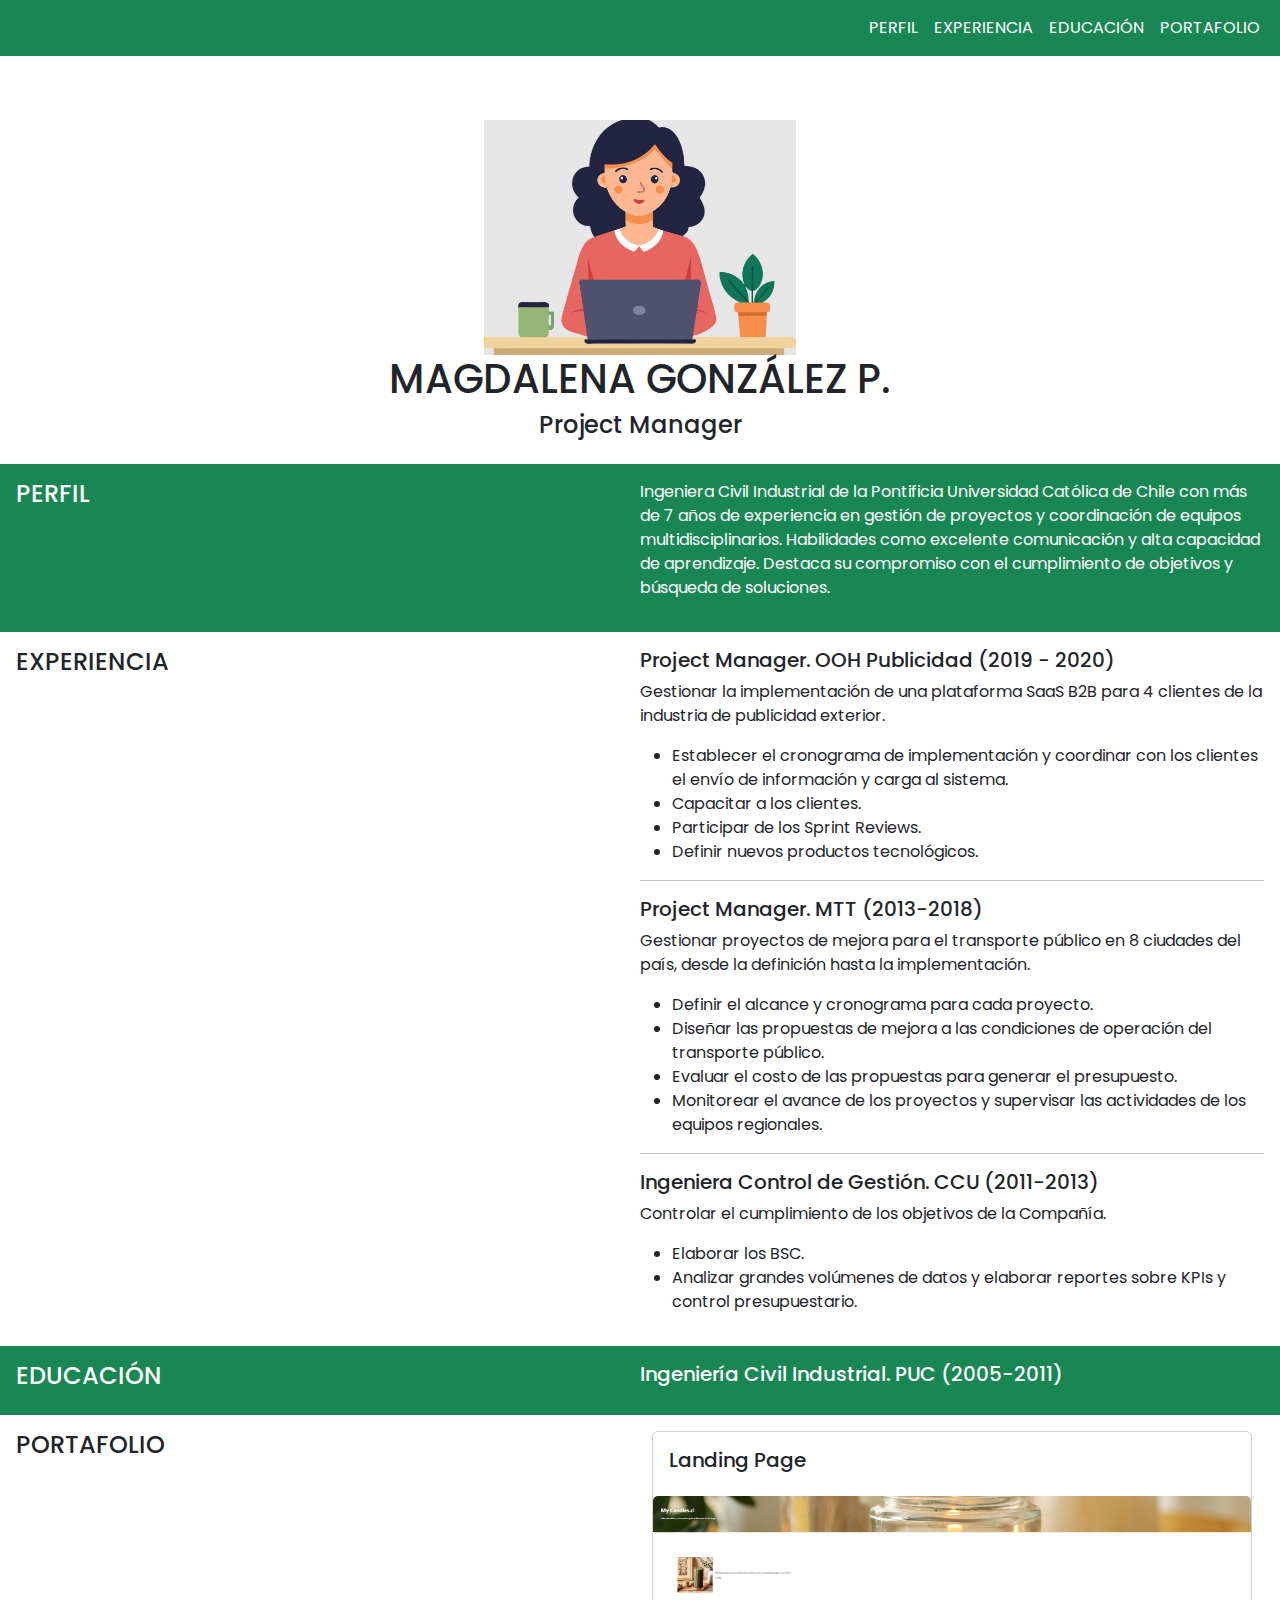
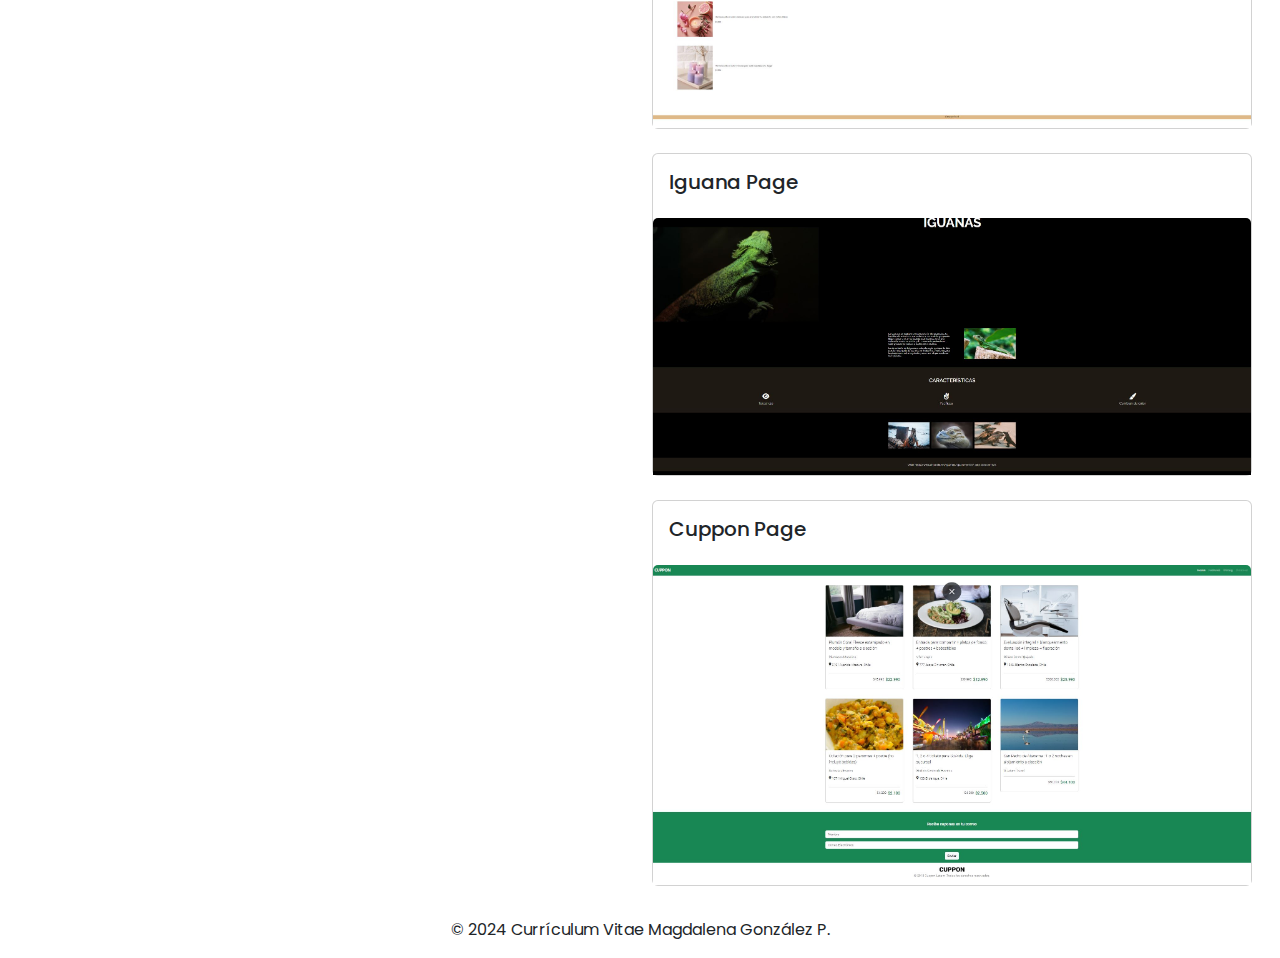
<file: index.html>
<!DOCTYPE html>
<html lang="es">

<head>
    <meta charset="UTF-8">
    <meta name="viewport" content="width=device-width, initial-scale=1.0">
    <title>Currículum Vitae</title>
    <link href="https://cdn.jsdelivr.net/npm/bootstrap@5.3.3/dist/css/bootstrap.min.css" rel="stylesheet"
        integrity="sha384-QWTKZyjpPEjISv5WaRU9OFeRpok6YctnYmDr5pNlyT2bRjXh0JMhjY6hW+ALEwIH" crossorigin="anonymous">
    <script src="https://cdn.jsdelivr.net/npm/bootstrap@5.3.3/dist/js/bootstrap.bundle.min.js"
        integrity="sha384-YvpcrYf0tY3lHB60NNkmXc5s9fDVZLESaAA55NDzOxhy9GkcIdslK1eN7N6jIeHz"
        crossorigin="anonymous"></script>
    <link rel="stylesheet" href="./assets/css/style.css">
</head>

<body class="poppins-regular">
    <!--navbar-->
    <nav class="navbar navbar-expand-lg bg-success" data-bs-theme="dark">
        <div class="container-fluid">
            <a class="navbar-brand fw-bold" href="#"></a>
            <button class="navbar-toggler" type="button" data-bs-toggle="collapse" data-bs-target="#navbarNavAltMarkup"
                aria-controls="navbarNavAltMarkup" aria-expanded="false" aria-label="Toggle navigation">
                <span class="navbar-toggler-icon"></span>
            </button>
            <div class="collapse navbar-collapse justify-content-end" id="navbarNavAltMarkup">
                <div class="navbar-nav">
                    <a class="nav-link active text-white" aria-current="page" href="#PERFIL">PERFIL</a>
                    <a class="nav-link active text-white" href="#EXPERIENCIA">EXPERIENCIA</a>
                    <a class="nav-link active text-white" href="#EDUCACIÓN">EDUCACIÓN</a>
                    <a class="nav-link active text-white" href="#PORTAFOLIO">PORTAFOLIO</a>
                </div>
            </div>
        </div>
    </nav>

    <div class="container-fluid text-center mt-5 p-3">
        <img src="./assets/img/foto-curriculum.JPG" alt="foto-curriculum" style="width: 25%;">
        <h1>MAGDALENA GONZÁLEZ P.</h1>
        <h4>Project Manager</h4>
    </div>

    <!--PERFIL-->
    <div class="container-fluid bg-success d-flex justify-content-around text-white p-3">
        <div style="width: 100%;">
            <h4>PERFIL</h4>
        </div>
        <div style="width: 100%;">
            <p>
                Ingeniera Civil Industrial de la Pontificia Universidad Católica de Chile con más de 7 años de
                experiencia en gestión de proyectos y coordinación de equipos multidisciplinarios.
                Habilidades como excelente comunicación y alta capacidad de aprendizaje.
                Destaca su compromiso con el cumplimiento de objetivos y búsqueda de soluciones.
            </p>
        </div>
    </div>

    <!--EXPERIENCIA-->
    <div class="container-fluid d-flex justify-content-around p-3">
        <div style="width: 100%;">
            <h4>EXPERIENCIA</h4>
        </div>
        <div style="width: 100%;">
            <h5>Project Manager. OOH Publicidad (2019 - 2020)</h5>
            <p>Gestionar la implementación de una plataforma SaaS B2B para 4 clientes de la industria de publicidad
                exterior.</p>
            <ul>
                <li>Establecer el cronograma de implementación y coordinar con los clientes el envío de información y
                    carga al sistema.</li>
                <li>Capacitar a los clientes.</li>
                <li>Participar de los Sprint Reviews.</li>
                <li>Definir nuevos productos tecnológicos.</li>
            </ul>
            <hr>
            <h5>Project Manager. MTT (2013-2018)</h5>
            <p>Gestionar proyectos de mejora para el transporte público en 8 ciudades del país, desde la definición
                hasta la implementación.</p>
            <ul>
                <li>Definir el alcance y cronograma para cada proyecto.</li>
                <li>Diseñar las propuestas de mejora a las condiciones de operación del transporte público.</li>
                <li>Evaluar el costo de las propuestas para generar el presupuesto.</li>
                <li>Monitorear el avance de los proyectos y supervisar las actividades de los equipos regionales.</li>
            </ul>
            <hr>
            <h5>Ingeniera Control de Gestión. CCU (2011-2013)</h5>
            <p>Controlar el cumplimiento de los objetivos de la Compañía.</p>
            <ul>
                <li>Elaborar los BSC.</li>
                <li>Analizar grandes volúmenes de datos y elaborar reportes sobre KPIs y control presupuestario.</li>
            </ul>
        </div>
    </div>

    <!--EDUCACIÓN-->
    <div class="container-fluid bg-success d-flex justify-content-around text-white p-3">
        <div style="width: 100%;">
            <h4>EDUCACIÓN</h4>
        </div>
        <div style="width: 100%;">
            <h5>Ingeniería Civil Industrial. PUC (2005-2011)</h5>
        </div>
    </div>

    <!--PORTAFOLIO-->
    <div class="container-fluid d-flex justify-content-around p-3">
        <div style="width: 100%;">
            <h4>PORTAFOLIO</h4>
        </div>
        <div style="width: 100%;">
            <div class="container-fluid">
                <div class="row row-cols-1 row-cols-md-3 g-4">
                    <div class="col-xs-12 col-sm-12 col-md-12">
                        <div class="card h-100" style="width: 100%;">
                            <div class="card-body">
                                <h5 class="card-title">Landing Page</h5>
                            </div>
                            <img src="./assets/img/landing-page.JPG" class="card-img-top" alt="landing-page">
                        </div>
                    </div>
                    <div class="col-xs-12 col-sm-12 col-md-12">
                        <div class="card h-100" style="width: 100%;">
                            <div class="card-body">
                                <h5 class="card-title">Iguana Page</h5>
                            </div>
                            <img src="./assets/img/iguana-page.JPG" class="card-img-top" alt="iguana-page">
                        </div>
                    </div>
                    <div class="col-xs-12 col-sm-12 col-md-12">
                        <div class="card h-100" style="width: 100%;">
                            <div class="card-body">
                                <h5 class="card-title">Cuppon Page</h5>
                            </div>
                            <img src="./assets/img/cuppon.JPG" class="card-img-top" alt="cuppon">
                        </div>
                    </div>
                </div>
            </div>
        </div>
    </div>

    <!--footer-->
    <footer>
        <div class="container text-center pt-3">
            <p>© 2024 Currículum Vitae Magdalena González P.</p>
        </div>
    </footer>
</body>

</html>
</file>
<file: assets/css/style.css>
@import url('https://fonts.googleapis.com/css2?family=Poppins:ital,wght@0,100;0,200;0,300;0,400;0,500;0,600;0,700;0,800;0,900;1,100;1,200;1,300;1,400;1,500;1,600;1,700;1,800;1,900&display=swap');

.poppins-regular {
    font-family: "Poppins", sans-serif;
    font-weight: 400;
    font-style: normal;
  }
  
.card-img-top {
    width: 100%;
    height: 100%;
    object-fit: cover;
}
</file>
